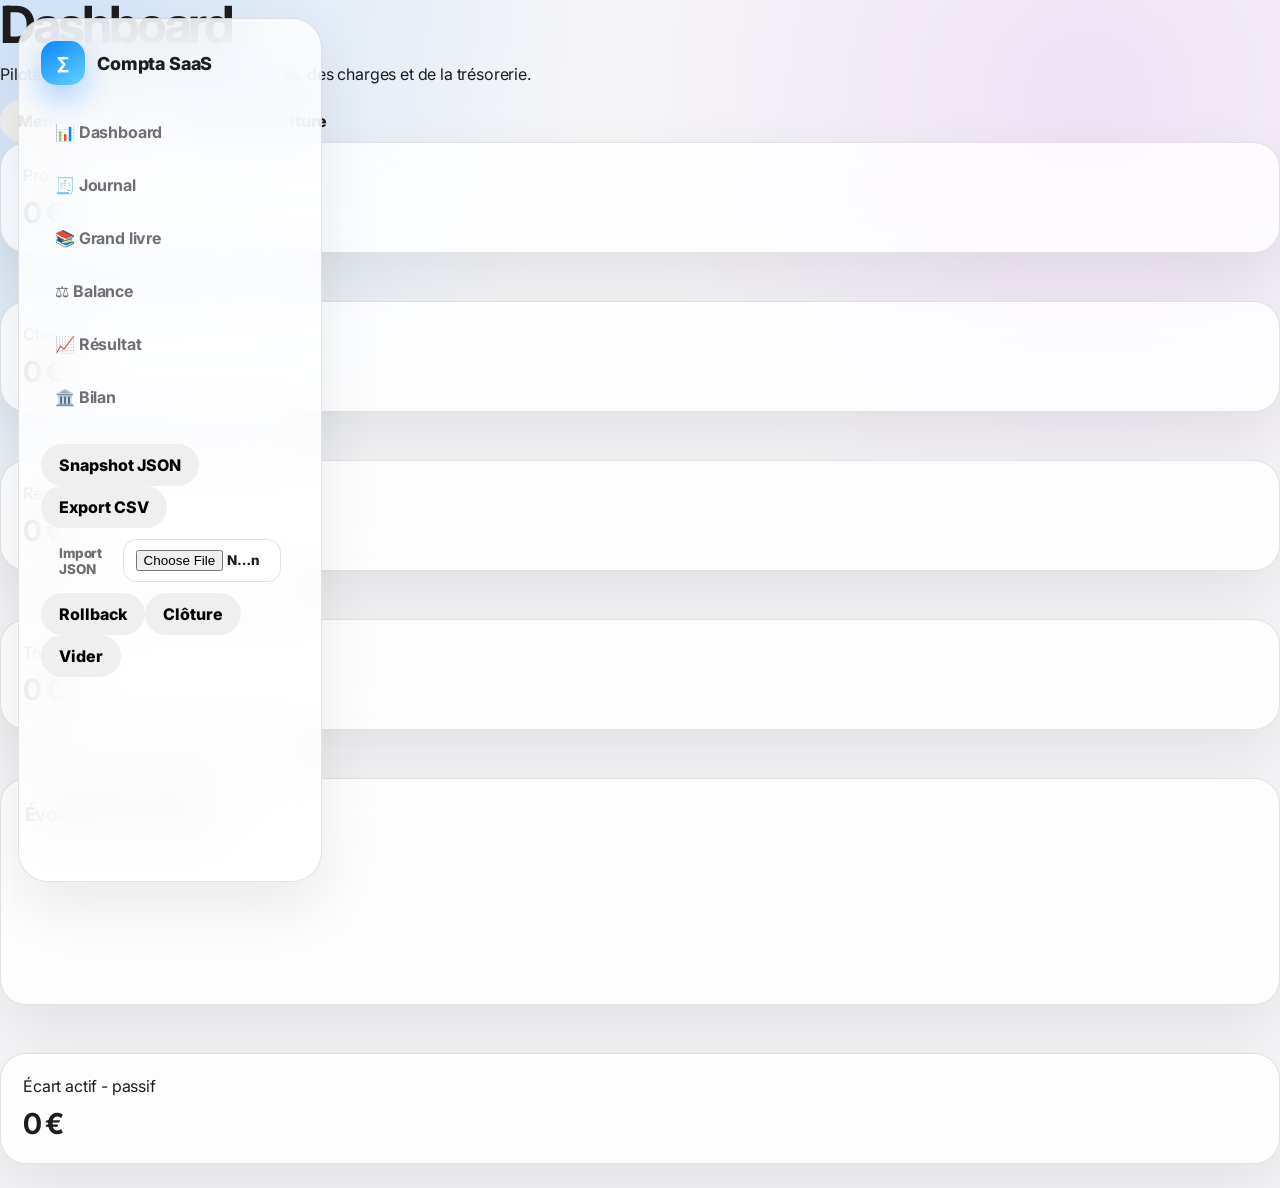
<file: index.html>
<!doctype html>
<html lang="fr">
<head>
  <meta charset="utf-8">
  <meta name="viewport" content="width=device-width, initial-scale=1">
  <meta name="description" content="Dashboard comptable local pour TPE et indépendants.">
  <link rel="preconnect" href="https://fonts.googleapis.com">
  <link rel="preconnect" href="https://fonts.gstatic.com" crossorigin>
  <link href="https://fonts.googleapis.com/css2?family=Inter:wght@400;500;600;700;800&display=swap" rel="stylesheet">
  <link rel="stylesheet" href="css/style.css">
  <title>Dashboard · Compta SaaS</title>
</head>
<body data-page="dashboard">
<div class="layout">
  <aside class="sidebar">
    <div class="brand"><span class="brand-mark">∑</span><span>Compta SaaS</span></div>
    <nav class="nav">
      <a class="nav-link" data-page="dashboard" href="index.html">📊 Dashboard</a>
      <a class="nav-link" data-page="journal" href="journal.html">🧾 Journal</a>
      <a class="nav-link" data-page="grand-livre" href="grand-livre.html">📚 Grand livre</a>
      <a class="nav-link" data-page="balance" href="balance.html">⚖️ Balance</a>
      <a class="nav-link" data-page="resultat" href="resultat.html">📈 Résultat</a>
      <a class="nav-link" data-page="bilan" href="bilan.html">🏛️ Bilan</a>
    </nav>
    <div class="sidebar-actions">
      <button class="btn ghost" id="exportJson">Snapshot JSON</button><button class="btn ghost" id="exportCsv">Export CSV</button><label class="btn ghost file-btn">Import JSON<input type="file" id="importJson" accept="application/json"></label><button class="btn ghost" id="rollback">Rollback</button><button class="btn ghost" id="closePeriod">Clôture</button><button class="btn ghost" id="resetDb">Vider</button>
    </div>
  </aside>
  <main class="content">
    <header class="topbar"><div><h1>Dashboard</h1><p>Pilotage automatique du chiffre d’affaires, des charges et de la trésorerie.</p></div><div class="toolbar"><button class="btn" id="sidebarToggle">Menu</button><button class="btn" id="themeToggle">Thème</button><a class="btn primary" href="journal.html#new">Nouvelle écriture</a></div></header>
    <section id="dashboardContent" class="grid">
      <div class="grid cols-4">
        <div class="card kpi"><span>Produits</span><strong id="kpiRevenue">0 €</strong></div>
        <div class="card kpi"><span>Charges</span><strong id="kpiExpenses">0 €</strong></div>
        <div class="card kpi"><span>Résultat</span><strong id="kpiResult">0 €</strong></div>
        <div class="card kpi"><span>Trésorerie</span><strong id="kpiCash">0 €</strong></div>
      </div>
      <div class="card"><h2>Évolution CA / charges</h2><canvas class="chart" id="chartCanvas"></canvas></div>
      <div class="card kpi"><span>Écart actif - passif</span><strong id="sheetGap">0 €</strong></div>
    </section>
  </main>
</div>
<script type="module" src="js/app.js"></script><script type="module" src="js/dashboard.js"></script>
</body></html>
</file>
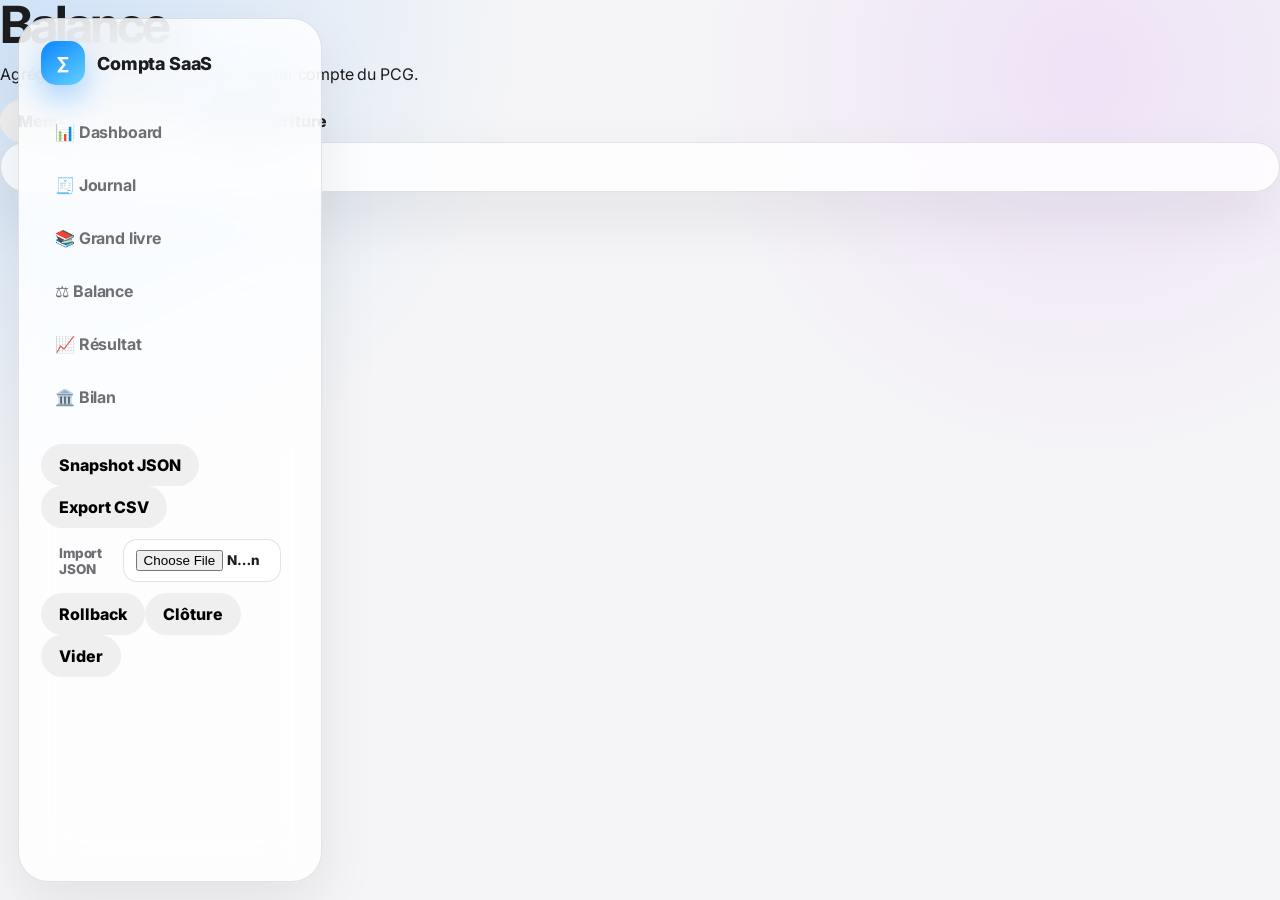
<file: balance.html>
<!doctype html><html lang="fr"><head><meta charset="utf-8"><meta name="viewport" content="width=device-width, initial-scale=1"><link rel="preconnect" href="https://fonts.googleapis.com"><link rel="preconnect" href="https://fonts.gstatic.com" crossorigin><link href="https://fonts.googleapis.com/css2?family=Inter:wght@400;500;600;700;800&display=swap" rel="stylesheet"><link rel="stylesheet" href="css/style.css"><title>Balance · Compta SaaS</title></head>
<body data-page="balance"><div class="layout"><aside class="sidebar"><div class="brand"><span class="brand-mark">∑</span><span>Compta SaaS</span></div><nav class="nav"><a class="nav-link" data-page="dashboard" href="index.html">📊 Dashboard</a><a class="nav-link" data-page="journal" href="journal.html">🧾 Journal</a><a class="nav-link" data-page="grand-livre" href="grand-livre.html">📚 Grand livre</a><a class="nav-link" data-page="balance" href="balance.html">⚖️ Balance</a><a class="nav-link" data-page="resultat" href="resultat.html">📈 Résultat</a><a class="nav-link" data-page="bilan" href="bilan.html">🏛️ Bilan</a></nav><div class="sidebar-actions"><button class="btn ghost" id="exportJson">Snapshot JSON</button><button class="btn ghost" id="exportCsv">Export CSV</button><label class="btn ghost file-btn">Import JSON<input type="file" id="importJson" accept="application/json"></label><button class="btn ghost" id="rollback">Rollback</button><button class="btn ghost" id="closePeriod">Clôture</button><button class="btn ghost" id="resetDb">Vider</button></div></aside><main class="content"><header class="topbar"><div><h1>Balance</h1><p>Agrégation automatique débit/crédit par compte du PCG.</p></div><div class="toolbar"><button class="btn" id="sidebarToggle">Menu</button><button class="btn" id="themeToggle">Thème</button><a class="btn primary" href="journal.html#new">Nouvelle écriture</a></div></header><section class="card"><div id="balanceTable"></div></section></main></div><script type="module" src="js/app.js"></script><script type="module" src="js/balance.js"></script></body></html>
</file>
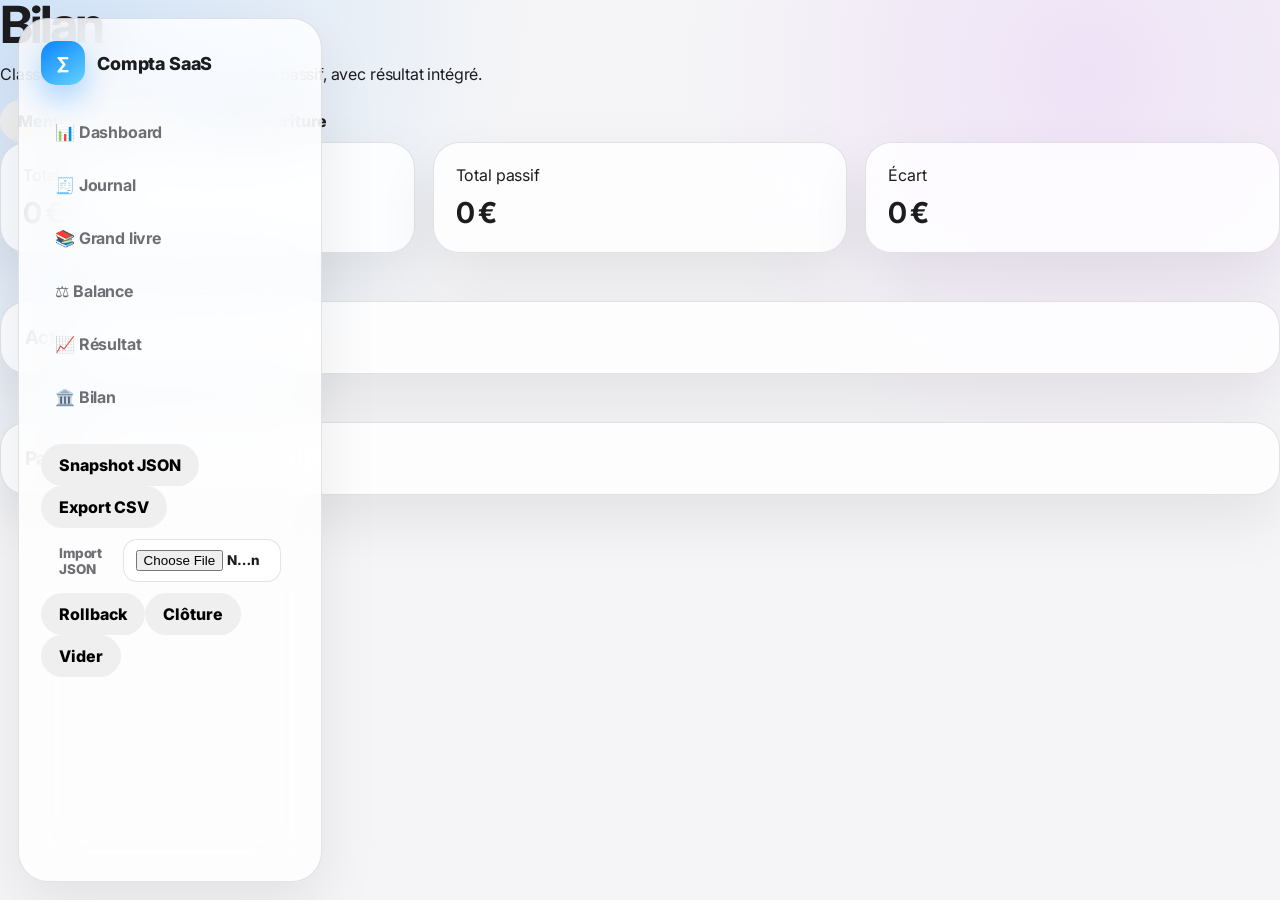
<file: bilan.html>
<!doctype html><html lang="fr"><head><meta charset="utf-8"><meta name="viewport" content="width=device-width, initial-scale=1"><link rel="preconnect" href="https://fonts.googleapis.com"><link rel="preconnect" href="https://fonts.gstatic.com" crossorigin><link href="https://fonts.googleapis.com/css2?family=Inter:wght@400;500;600;700;800&display=swap" rel="stylesheet"><link rel="stylesheet" href="css/style.css"><title>Bilan · Compta SaaS</title></head>
<body data-page="bilan"><div class="layout"><aside class="sidebar"><div class="brand"><span class="brand-mark">∑</span><span>Compta SaaS</span></div><nav class="nav"><a class="nav-link" data-page="dashboard" href="index.html">📊 Dashboard</a><a class="nav-link" data-page="journal" href="journal.html">🧾 Journal</a><a class="nav-link" data-page="grand-livre" href="grand-livre.html">📚 Grand livre</a><a class="nav-link" data-page="balance" href="balance.html">⚖️ Balance</a><a class="nav-link" data-page="resultat" href="resultat.html">📈 Résultat</a><a class="nav-link" data-page="bilan" href="bilan.html">🏛️ Bilan</a></nav><div class="sidebar-actions"><button class="btn ghost" id="exportJson">Snapshot JSON</button><button class="btn ghost" id="exportCsv">Export CSV</button><label class="btn ghost file-btn">Import JSON<input type="file" id="importJson" accept="application/json"></label><button class="btn ghost" id="rollback">Rollback</button><button class="btn ghost" id="closePeriod">Clôture</button><button class="btn ghost" id="resetDb">Vider</button></div></aside><main class="content"><header class="topbar"><div><h1>Bilan</h1><p>Classement dynamique de l’actif et du passif, avec résultat intégré.</p></div><div class="toolbar"><button class="btn" id="sidebarToggle">Menu</button><button class="btn" id="themeToggle">Thème</button><a class="btn primary" href="journal.html#new">Nouvelle écriture</a></div></header><section id="sheetContent" class="grid"><div class="grid cols-3" style="display:grid;grid-template-columns:repeat(3,minmax(0,1fr));gap:18px"><div class="card kpi"><span>Total actif</span><strong id="totalAssets">0 €</strong></div><div class="card kpi"><span>Total passif</span><strong id="totalLiabilities">0 €</strong></div><div class="card kpi"><span>Écart</span><strong id="balanceGap">0 €</strong></div></div><div class="grid cols-2"><div class="card"><h2>Actif</h2><div id="assetsTable"></div></div><div class="card"><h2>Passif</h2><div id="liabilitiesTable"></div></div></div></section></main></div><script type="module" src="js/app.js"></script><script type="module" src="js/bilan.js"></script></body></html>
</file>
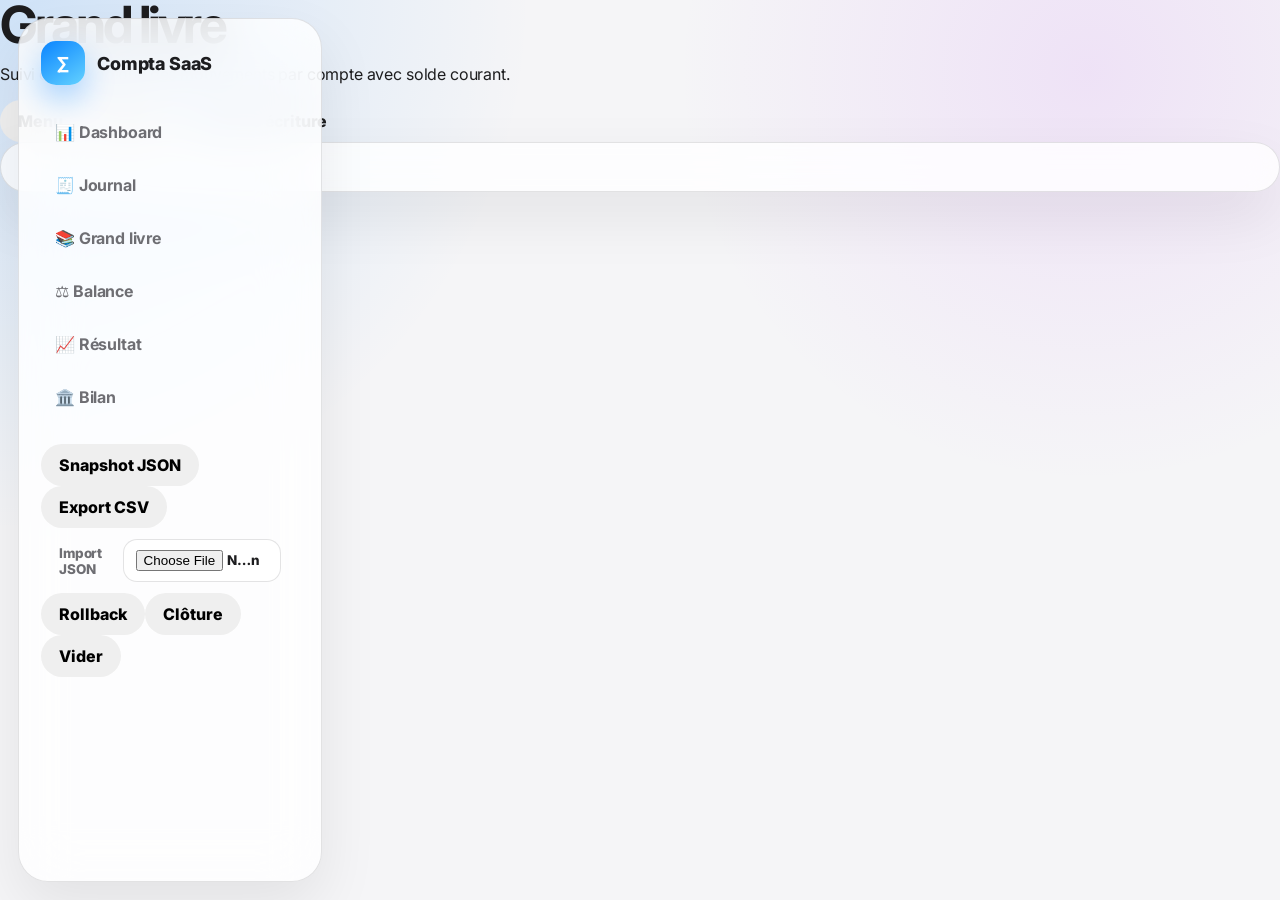
<file: grand-livre.html>
<!doctype html><html lang="fr"><head><meta charset="utf-8"><meta name="viewport" content="width=device-width, initial-scale=1"><link rel="preconnect" href="https://fonts.googleapis.com"><link rel="preconnect" href="https://fonts.gstatic.com" crossorigin><link href="https://fonts.googleapis.com/css2?family=Inter:wght@400;500;600;700;800&display=swap" rel="stylesheet"><link rel="stylesheet" href="css/style.css"><title>Grand livre · Compta SaaS</title></head>
<body data-page="grand-livre"><div class="layout"><aside class="sidebar"><div class="brand"><span class="brand-mark">∑</span><span>Compta SaaS</span></div><nav class="nav"><a class="nav-link" data-page="dashboard" href="index.html">📊 Dashboard</a><a class="nav-link" data-page="journal" href="journal.html">🧾 Journal</a><a class="nav-link" data-page="grand-livre" href="grand-livre.html">📚 Grand livre</a><a class="nav-link" data-page="balance" href="balance.html">⚖️ Balance</a><a class="nav-link" data-page="resultat" href="resultat.html">📈 Résultat</a><a class="nav-link" data-page="bilan" href="bilan.html">🏛️ Bilan</a></nav><div class="sidebar-actions"><button class="btn ghost" id="exportJson">Snapshot JSON</button><button class="btn ghost" id="exportCsv">Export CSV</button><label class="btn ghost file-btn">Import JSON<input type="file" id="importJson" accept="application/json"></label><button class="btn ghost" id="rollback">Rollback</button><button class="btn ghost" id="closePeriod">Clôture</button><button class="btn ghost" id="resetDb">Vider</button></div></aside><main class="content"><header class="topbar"><div><h1>Grand livre</h1><p>Suivi chronologique des mouvements par compte avec solde courant.</p></div><div class="toolbar"><button class="btn" id="sidebarToggle">Menu</button><button class="btn" id="themeToggle">Thème</button><a class="btn primary" href="journal.html#new">Nouvelle écriture</a></div></header><section class="card"><div id="ledgerTable"></div></section></main></div><script type="module" src="js/app.js"></script><script type="module" src="js/grand-livre.js"></script></body></html>
</file>
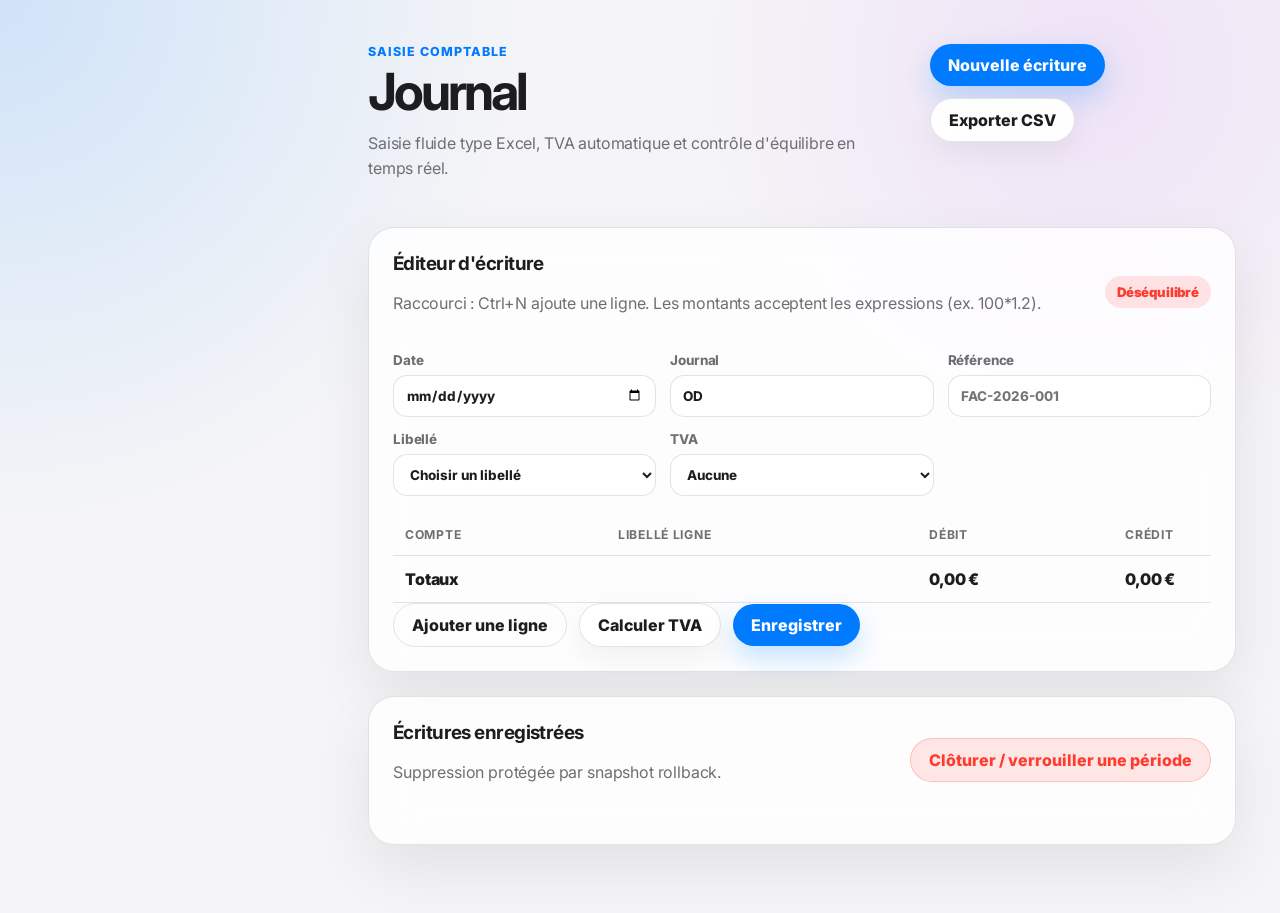
<file: journal.html>
<!DOCTYPE html>
<html lang="fr">
<head>
  <meta charset="UTF-8" />
  <meta name="viewport" content="width=device-width, initial-scale=1.0" />
  <title>Compta SaaS — Journal</title>
  <link rel="preconnect" href="https://fonts.googleapis.com">
  <link rel="preconnect" href="https://fonts.gstatic.com" crossorigin>
  <link href="https://fonts.googleapis.com/css2?family=Inter:wght@400;500;600;700;800&display=swap" rel="stylesheet">
  <link rel="stylesheet" href="css/style.css" />
  <script type="module" src="js/app.js"></script>
</head>
<body data-page="journal">
  <div id="app-shell"></div>
  <main class="main-content">
    <section class="page-hero">
      <div>
        <p class="eyebrow">Saisie comptable</p>
        <h1>Journal</h1>
        <p class="muted">Saisie fluide type Excel, TVA automatique et contrôle d'équilibre en temps réel.</p>
      </div>
      <div class="hero-actions">
        <button class="btn btn-primary" id="new-entry">Nouvelle écriture</button>
        <button class="btn btn-secondary" id="export-csv">Exporter CSV</button>
      </div>
    </section>

    <section class="card" id="entry-editor-card">
      <div class="card-header">
        <div>
          <h2>Éditeur d'écriture</h2>
          <p class="muted">Raccourci : Ctrl+N ajoute une ligne. Les montants acceptent les expressions (ex. 100*1.2).</p>
        </div>
        <span class="status-pill danger" id="balance-indicator">Déséquilibré</span>
      </div>
      <form id="entry-form" autocomplete="off">
        <div class="form-grid journal-form-grid">
          <label>Date<input type="date" id="entry-date"></label>
          <label>Journal<input type="text" id="entry-code" value="OD" maxlength="8" required></label>
          <label>Référence<input type="text" id="entry-ref" placeholder="FAC-2026-001"></label>
          <label class="label-choice">Libellé
            <select id="entry-label-preset">
              <option value="">Choisir un libellé</option>
              <option value="Vente de prestations">Vente de prestations</option>
              <option value="Vente de marchandises">Vente de marchandises</option>
              <option value="Achat fournisseur">Achat fournisseur</option>
              <option value="Frais bancaires">Frais bancaires</option>
              <option value="Loyer professionnel">Loyer professionnel</option>
              <option value="Abonnement logiciel">Abonnement logiciel</option>
              <option value="Déplacement professionnel">Déplacement professionnel</option>
              <option value="Règlement client">Règlement client</option>
              <option value="Paiement fournisseur">Paiement fournisseur</option>
              <option value="Salaire et charges sociales">Salaire et charges sociales</option>
              <option value="custom">Autre libellé…</option>
            </select>
          </label>
          <label class="label-custom is-hidden" id="entry-label-custom-wrap">Libellé personnalisé
            <input type="text" id="entry-label-custom" placeholder="Écrivez le libellé souhaité">
          </label>
          <input type="hidden" id="entry-label">
          <label>TVA
            <select id="vat-mode">
              <option value="none">Aucune</option>
              <option value="sale20">Vente 20% (44571)</option>
              <option value="purchase20">Achat 20% (44566)</option>
              <option value="sale10">Vente 10% (44571)</option>
              <option value="purchase10">Achat 10% (44566)</option>
              <option value="customSale">Vente — TVA personnalisée</option>
              <option value="customPurchase">Achat — TVA personnalisée</option>
            </select>
          </label>
          <label class="vat-custom is-hidden" id="vat-custom-wrap">Taux TVA personnalisé (%)
            <input type="text" id="vat-custom-rate" placeholder="Ex. 5.5 ou 100/20">
          </label>
        </div>
        <datalist id="line-label-options">
          <option value="HT">
          <option value="TVA">
          <option value="TTC">
          <option value="Règlement">
          <option value="Contrepartie banque">
          <option value="Charge déductible">
          <option value="Produit imposable">
        </datalist>
        <div class="table-scroll spreadsheet-wrap">
          <table class="spreadsheet" id="lines-table">
            <thead><tr><th>Compte</th><th>Libellé ligne</th><th>Débit</th><th>Crédit</th><th></th></tr></thead>
            <tbody id="entry-lines"></tbody>
            <tfoot><tr><td colspan="2">Totaux</td><td id="total-debit">0,00 €</td><td id="total-credit">0,00 €</td><td></td></tr></tfoot>
          </table>
        </div>
        <div class="form-actions">
          <button type="button" class="btn btn-ghost" id="add-line">Ajouter une ligne</button>
          <button type="button" class="btn btn-secondary" id="apply-vat">Calculer TVA</button>
          <button type="submit" class="btn btn-primary">Enregistrer</button>
        </div>
      </form>
    </section>

    <section class="card">
      <div class="card-header">
        <div>
          <h2>Écritures enregistrées</h2>
          <p class="muted">Suppression protégée par snapshot rollback.</p>
        </div>
        <button class="btn btn-danger" id="clear-period">Clôturer / verrouiller une période</button>
      </div>
      <div id="journal-list"></div>
    </section>
  </main>
  <div id="toast-root"></div>
</body>
</html>
</file>
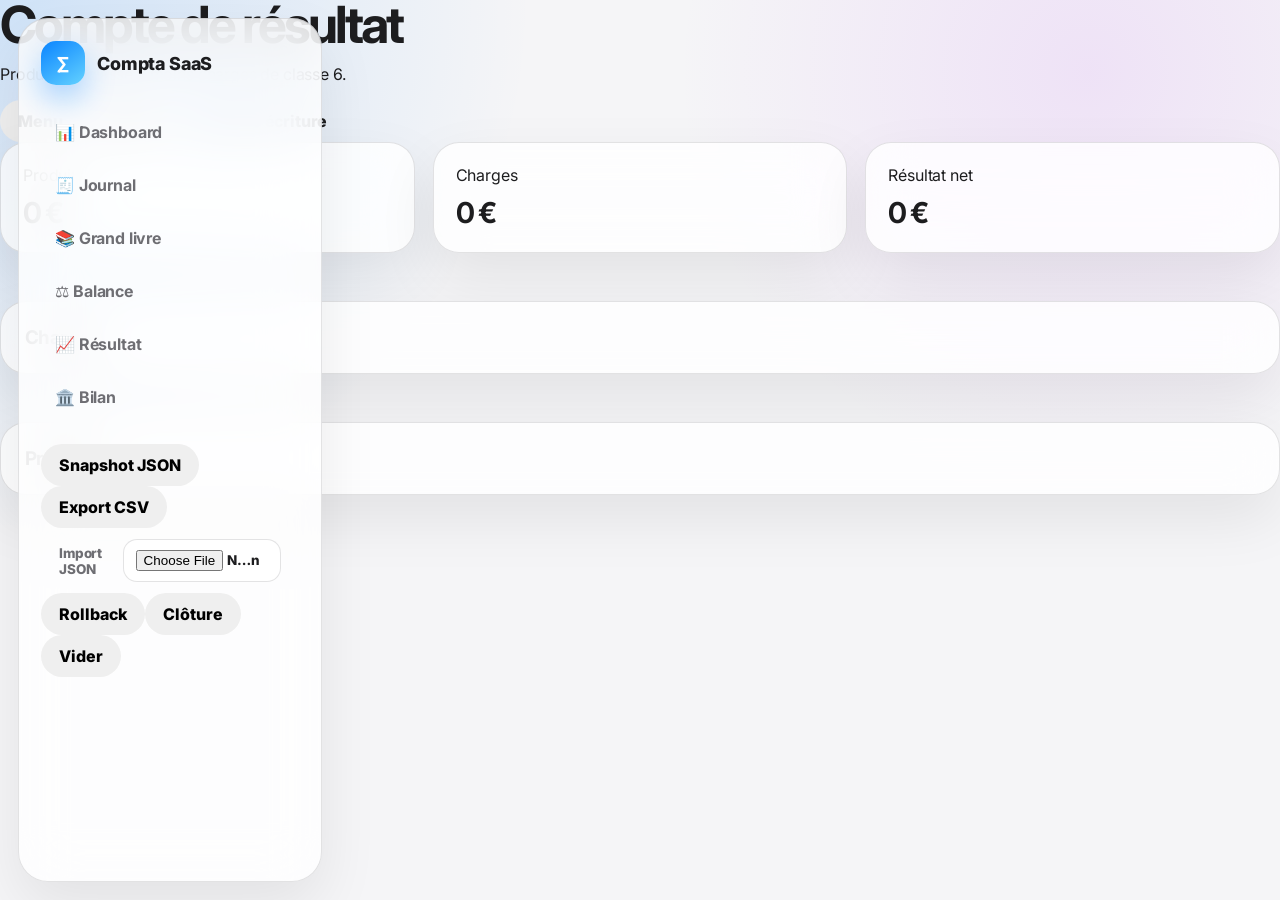
<file: resultat.html>
<!doctype html><html lang="fr"><head><meta charset="utf-8"><meta name="viewport" content="width=device-width, initial-scale=1"><link rel="preconnect" href="https://fonts.googleapis.com"><link rel="preconnect" href="https://fonts.gstatic.com" crossorigin><link href="https://fonts.googleapis.com/css2?family=Inter:wght@400;500;600;700;800&display=swap" rel="stylesheet"><link rel="stylesheet" href="css/style.css"><title>Compte de résultat · Compta SaaS</title></head>
<body data-page="resultat"><div class="layout"><aside class="sidebar"><div class="brand"><span class="brand-mark">∑</span><span>Compta SaaS</span></div><nav class="nav"><a class="nav-link" data-page="dashboard" href="index.html">📊 Dashboard</a><a class="nav-link" data-page="journal" href="journal.html">🧾 Journal</a><a class="nav-link" data-page="grand-livre" href="grand-livre.html">📚 Grand livre</a><a class="nav-link" data-page="balance" href="balance.html">⚖️ Balance</a><a class="nav-link" data-page="resultat" href="resultat.html">📈 Résultat</a><a class="nav-link" data-page="bilan" href="bilan.html">🏛️ Bilan</a></nav><div class="sidebar-actions"><button class="btn ghost" id="exportJson">Snapshot JSON</button><button class="btn ghost" id="exportCsv">Export CSV</button><label class="btn ghost file-btn">Import JSON<input type="file" id="importJson" accept="application/json"></label><button class="btn ghost" id="rollback">Rollback</button><button class="btn ghost" id="closePeriod">Clôture</button><button class="btn ghost" id="resetDb">Vider</button></div></aside><main class="content"><header class="topbar"><div><h1>Compte de résultat</h1><p>Produits de classe 7 moins charges de classe 6.</p></div><div class="toolbar"><button class="btn" id="sidebarToggle">Menu</button><button class="btn" id="themeToggle">Thème</button><a class="btn primary" href="journal.html#new">Nouvelle écriture</a></div></header><section id="resultContent" class="grid"><div class="grid cols-3" style="display:grid;grid-template-columns:repeat(3,minmax(0,1fr));gap:18px"><div class="card kpi"><span>Produits</span><strong id="productsTotal">0 €</strong></div><div class="card kpi"><span>Charges</span><strong id="chargesTotal">0 €</strong></div><div class="card kpi"><span>Résultat net</span><strong id="netResult">0 €</strong></div></div><div class="grid cols-2"><div class="card"><h2>Charges</h2><div id="chargesTable"></div></div><div class="card"><h2>Produits</h2><div id="productsTable"></div></div></div></section></main></div><script type="module" src="js/app.js"></script><script type="module" src="js/resultat.js"></script></body></html>
</file>
<file: css/style.css>
:root {
  color-scheme: light;
  --bg: #f5f5f7;
  --bg-radial: radial-gradient(circle at top left, rgba(10, 132, 255, 0.16), transparent 34%), radial-gradient(circle at 85% 8%, rgba(191, 90, 242, 0.12), transparent 30%);
  --surface: rgba(255, 255, 255, 0.82);
  --surface-solid: #ffffff;
  --surface-strong: rgba(255, 255, 255, 0.96);
  --text: #1d1d1f;
  --muted: #6e6e73;
  --line: rgba(60, 60, 67, 0.14);
  --primary: #007aff;
  --primary-dark: #0064d2;
  --success: #34c759;
  --danger: #ff3b30;
  --warning: #ff9f0a;
  --shadow: 0 24px 60px rgba(0, 0, 0, 0.08);
  --soft-shadow: 0 10px 30px rgba(0, 0, 0, 0.06);
  --sidebar-width: 304px;
  --radius: 26px;
  --control-radius: 14px;
}

[data-theme="dark"] {
  color-scheme: dark;
  --bg: #000000;
  --bg-radial: radial-gradient(circle at top left, rgba(10, 132, 255, 0.22), transparent 34%), radial-gradient(circle at 85% 8%, rgba(191, 90, 242, 0.18), transparent 30%);
  --surface: rgba(28, 28, 30, 0.78);
  --surface-solid: #1c1c1e;
  --surface-strong: rgba(44, 44, 46, 0.92);
  --text: #f5f5f7;
  --muted: #a1a1a6;
  --line: rgba(235, 235, 245, 0.16);
  --primary: #0a84ff;
  --primary-dark: #409cff;
  --success: #30d158;
  --danger: #ff453a;
  --warning: #ffd60a;
  --shadow: 0 24px 70px rgba(0, 0, 0, 0.42);
  --soft-shadow: 0 12px 34px rgba(0, 0, 0, 0.32);
}

* { box-sizing: border-box; }
html { scroll-behavior: smooth; }
body {
  min-width: 1180px;
  min-height: 100vh;
  margin: 0;
  background: var(--bg-radial), var(--bg);
  color: var(--text);
  font-family: -apple-system, BlinkMacSystemFont, "SF Pro Display", "SF Pro Text", Inter, system-ui, sans-serif;
  letter-spacing: -0.01em;
}

a { color: inherit; text-decoration: none; }
button, input, select { font: inherit; }
button:disabled { cursor: not-allowed; opacity: 0.45; }

.sidebar {
  position: fixed;
  inset: 18px auto 18px 18px;
  width: var(--sidebar-width);
  display: flex;
  flex-direction: column;
  gap: 24px;
  padding: 22px;
  z-index: 20;
  border: 1px solid var(--line);
  border-radius: 30px;
  background: var(--surface);
  box-shadow: var(--shadow);
  backdrop-filter: blur(28px) saturate(180%);
  -webkit-backdrop-filter: blur(28px) saturate(180%);
}

.brand { display: flex; gap: 12px; align-items: center; font-weight: 800; font-size: 1.12rem; }
.brand-mark { width: 44px; height: 44px; border-radius: 15px; background: linear-gradient(145deg, #0a84ff, #64d2ff); color: white; display: grid; place-items: center; box-shadow: 0 14px 30px rgba(10, 132, 255, 0.32); }
.nav { display: grid; gap: 7px; }
.nav a { display: flex; justify-content: space-between; align-items: center; padding: 13px 14px; border-radius: 16px; color: var(--muted); font-weight: 700; transition: background .18s ease, color .18s ease, transform .18s ease; }
.nav a.active, .nav a:hover { color: var(--text); background: rgba(10, 132, 255, 0.14); transform: translateX(2px); }
.sidebar-footer { margin-top: auto; display: grid; gap: 10px; }
.mobile-topbar { display: none; position: sticky; top: 0; z-index: 30; padding: 12px 16px; background: var(--surface); border-bottom: 1px solid var(--line); align-items: center; justify-content: space-between; backdrop-filter: blur(22px); }

.main-content {
  margin-left: calc(var(--sidebar-width) + 36px);
  padding: 44px 44px 44px 28px;
  width: calc(100vw - var(--sidebar-width) - 36px);
  max-width: none;
}
.page-hero { display: flex; align-items: flex-start; justify-content: space-between; gap: 36px; margin-bottom: 30px; }
.eyebrow { color: var(--primary); font-weight: 800; letter-spacing: .08em; text-transform: uppercase; margin: 0 0 8px; font-size: .78rem; }
h1 { margin: 0; font-size: clamp(2.75rem, 4vw, 4.8rem); line-height: .94; letter-spacing: -.06em; }
h2 { margin: 0; font-size: 1.18rem; letter-spacing: -.03em; }
.muted { color: var(--muted); line-height: 1.55; }
.hero-actions, .form-actions { display: flex; gap: 12px; flex-wrap: wrap; align-items: center; }

.btn {
  display: inline-flex;
  align-items: center;
  justify-content: center;
  gap: 8px;
  min-height: 42px;
  border: 0;
  border-radius: 999px;
  padding: 11px 18px;
  font-weight: 800;
  cursor: pointer;
  transition: transform .18s ease, box-shadow .18s ease, background .18s ease;
}
.btn:hover { transform: translateY(-1px); }
.btn-primary { background: var(--primary); color: #fff; box-shadow: 0 12px 28px rgba(10, 132, 255, 0.24); }
.btn-primary:hover { background: var(--primary-dark); }
.btn-secondary { background: var(--surface-strong); color: var(--text); border: 1px solid var(--line); box-shadow: var(--soft-shadow); }
.btn-ghost { background: transparent; color: var(--text); border: 1px solid var(--line); }
.btn-danger { background: rgba(255, 59, 48, .12); color: var(--danger); border: 1px solid rgba(255, 59, 48, .22); }
.link { color: var(--primary); font-weight: 800; }

.card, .kpi {
  background: var(--surface);
  border: 1px solid var(--line);
  border-radius: var(--radius);
  box-shadow: var(--shadow);
  backdrop-filter: blur(24px) saturate(180%);
  -webkit-backdrop-filter: blur(24px) saturate(180%);
}
.card { padding: 24px; margin-bottom: 24px; }
.card-header { display: flex; align-items: center; justify-content: space-between; gap: 22px; margin-bottom: 20px; }
.grid { display: grid; gap: 24px; }
.two-columns { grid-template-columns: repeat(2, minmax(0, 1fr)); }
.kpi-grid { display: grid; grid-template-columns: repeat(4, minmax(0, 1fr)); gap: 18px; margin-bottom: 24px; }
.kpi { padding: 22px; }
.kpi small { color: var(--muted); font-weight: 750; }
.kpi strong { display: block; margin-top: 10px; font-size: 1.8rem; letter-spacing: -.05em; }
.kpi .positive { color: var(--success); }
.kpi .negative { color: var(--danger); }

.form-grid { display: grid; grid-template-columns: repeat(5, minmax(0, 1fr)); gap: 14px; margin-bottom: 18px; }
.journal-form-grid { grid-template-columns: 150px 110px 190px minmax(250px, 1.4fr) minmax(250px, 1.4fr) 180px; align-items: end; }
.label-choice { min-width: 240px; }
.label-custom { min-width: 250px; }
.is-hidden { display: none !important; }
label { display: grid; gap: 7px; color: var(--muted); font-weight: 760; font-size: .84rem; }
input, select {
  width: 100%;
  min-height: 42px;
  border: 1px solid var(--line);
  border-radius: var(--control-radius);
  background: var(--surface-strong);
  color: var(--text);
  padding: 10px 12px;
  outline: none;
  box-shadow: inset 0 1px 0 rgba(255, 255, 255, 0.24);
}
input:focus, select:focus { border-color: var(--primary); box-shadow: 0 0 0 4px rgba(10, 132, 255, .16); }
.search { max-width: 380px; }

.table-scroll { overflow-x: auto; }
table { width: 100%; border-collapse: collapse; }
th, td { border-bottom: 1px solid var(--line); padding: 13px 12px; text-align: left; vertical-align: top; }
th { color: var(--muted); font-size: .76rem; text-transform: uppercase; letter-spacing: .06em; }
td.money, th.money { text-align: right; font-variant-numeric: tabular-nums; }
tfoot td { font-weight: 850; }
.spreadsheet { min-width: 980px; }
.spreadsheet input { min-width: 130px; }
.spreadsheet .account-input { min-width: 210px; }
.account-hint { font-size: .75rem; color: var(--muted); margin-top: 4px; }

.status-pill { border-radius: 999px; padding: 8px 12px; font-size: .82rem; font-weight: 900; }
.status-pill.success { color: var(--success); background: rgba(52, 199, 89, .14); }
.status-pill.danger { color: var(--danger); background: rgba(255, 59, 48, .13); }
.status-pill.warning { color: var(--warning); background: rgba(255, 159, 10, .14); }

.empty-state { text-align: center; padding: 48px 18px; border: 1px dashed var(--line); border-radius: var(--radius); background: rgba(255, 255, 255, .42); }
.empty-state h3 { margin: 0 0 8px; }
.actions-cell { display: flex; justify-content: flex-end; gap: 8px; }
.group-title { margin: 24px 0 8px; padding-bottom: 8px; border-bottom: 2px solid var(--line); color: var(--primary); }
.chart-wrap { height: 360px; }

.toast-root, #toast-root { position: fixed; right: 24px; bottom: 24px; z-index: 50; display: grid; gap: 10px; }
.toast { min-width: 300px; padding: 14px 16px; border-radius: 18px; border: 1px solid var(--line); border-left: 5px solid var(--primary); background: var(--surface-strong); color: var(--text); box-shadow: var(--shadow); animation: slide-in .2s ease; }
.toast.success { border-left-color: var(--success); }
.toast.error { border-left-color: var(--danger); }
@keyframes slide-in { from { opacity: 0; transform: translateY(8px); } to { opacity: 1; transform: translateY(0); } }

.modal-backdrop { position: fixed; inset: 0; z-index: 60; display: grid; place-items: center; padding: 18px; background: rgba(0, 0, 0, .34); backdrop-filter: blur(12px); }
.modal { width: min(540px, 100%); padding: 24px; border: 1px solid var(--line); border-radius: 28px; background: var(--surface-strong); box-shadow: var(--shadow); }
.modal-actions { display: flex; justify-content: flex-end; gap: 12px; margin-top: 18px; }

@media (max-width: 1280px) {
  body { min-width: 1024px; }
  .journal-form-grid { grid-template-columns: repeat(3, minmax(0, 1fr)); }
  .kpi-grid { grid-template-columns: repeat(2, minmax(0, 1fr)); }
}

@media (max-width: 900px) {
  body { min-width: 0; }
  .mobile-topbar { display: flex; }
  .sidebar { inset: 12px auto 12px 12px; transform: translateX(calc(-100% - 24px)); transition: transform .2s ease; }
  body.sidebar-open .sidebar { transform: translateX(0); }
  .main-content { margin-left: 0; width: 100%; padding: 22px; }
  .page-hero, .card-header { flex-direction: column; align-items: stretch; }
  .kpi-grid, .two-columns, .form-grid, .journal-form-grid { grid-template-columns: 1fr; }
  h1 { font-size: 2.6rem; }
}
</file>
